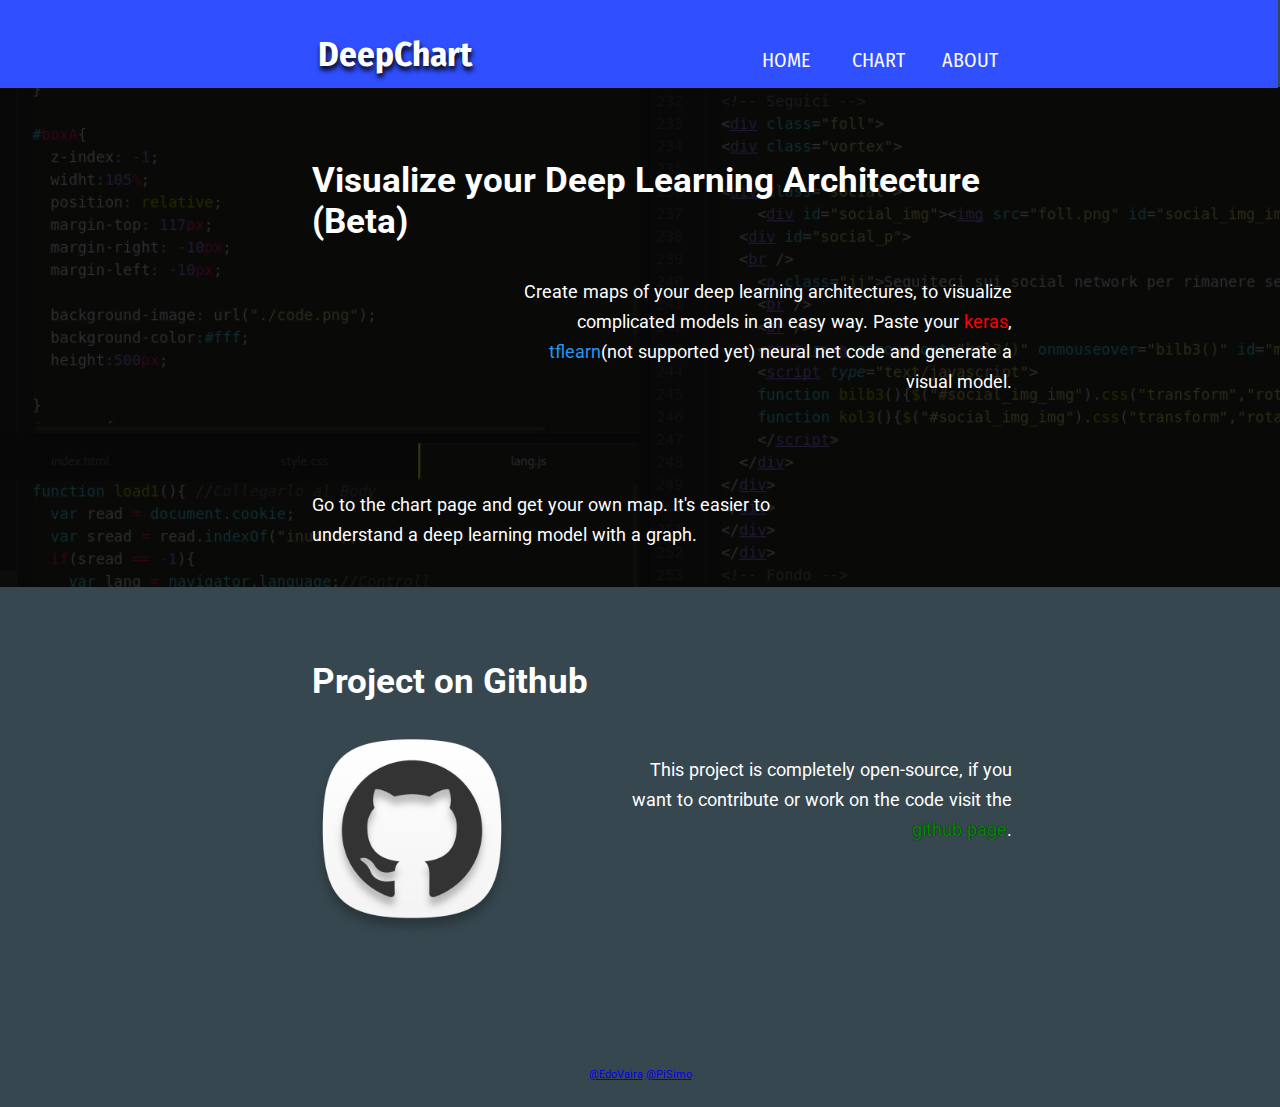
<file: index.html>
<html lang="en">
  <head>
	  <title>DeepChart</title>
    <link rel="stylesheet" type="text/css" href="./style.css">
    <link rel="shortcut icon" type="image/png" href="./favicon.png"/>

  </head>

  <!-- Body -->
  <body>
    <!-- top -->
    <div class="top">
      <div class="centered">
        <div class="title">
          <p>DeepChart</p>
        </div>

      <!-- menu' -->
      <div class="opts">

          <a href="./index.html"><div class="opt">
		  <p class="links">HOME</p>
	  </div></a>


           <a href="./chart/chart.html"><div class="opt">
		  <p class="links">CHART</p>
		   </div></a>

          <a href="./about.html"><div class="opt">
		  <p class="links">ABOUT</p>
	      </div></a>

      </div>
    </div>
    </div>
    <!-- end top -->
    <br />
    <div id="boxA">
      <div id="opacity">
      </div>
        <div id="contentA">
			<br />
			<br />
			<p id="titleP">Visualize your Deep Learning Architecture (Beta)</p>
      <div id="allig">
  			<p id="expla">
  				Create maps of your deep learning architectures, to visualize complicated models in an easy way.
  				Paste your <a id="keras">keras</a>, <a id="tflearn">tflearn</a>(not supported yet)  neural net code and generate a visual model.
  			</p>
      </div>
      <br />
      <br />
      <br />
      <p id="try">
          Go to the chart page and get your own map. It's easier to understand a deep learning model with a graph.
      </p>
        </div>

    </div>
    <div id="boxB">
      <div id="contentB">
        <br />
          <p id="titleP">
            Project on Github
          </p>
          <img src="github.png" id="github">
          <div id="allig2">
            <p id="lateral">This project is completely open-source,  if you want to contribute or work on the code visit the <a href="https://github.com/PiSimo/DeepChart" style="text-decoration:none;color:#088A08;text-shadow:0px 0px 1px #000;">github page</a>.</p>
          </div>
      </div>

    </div>
      <div class="footer">
	      <center><p><a style="text-decotaion:none;" href="https://github.com/EdoVaira" >@EdoVaira</a> <a href="https://github.com/PiSimo" styl="text-decoration:none;">@PiSimo</a></p></center>
      </div>


  </body>
  <!-- ! -->
  </html>
</file>
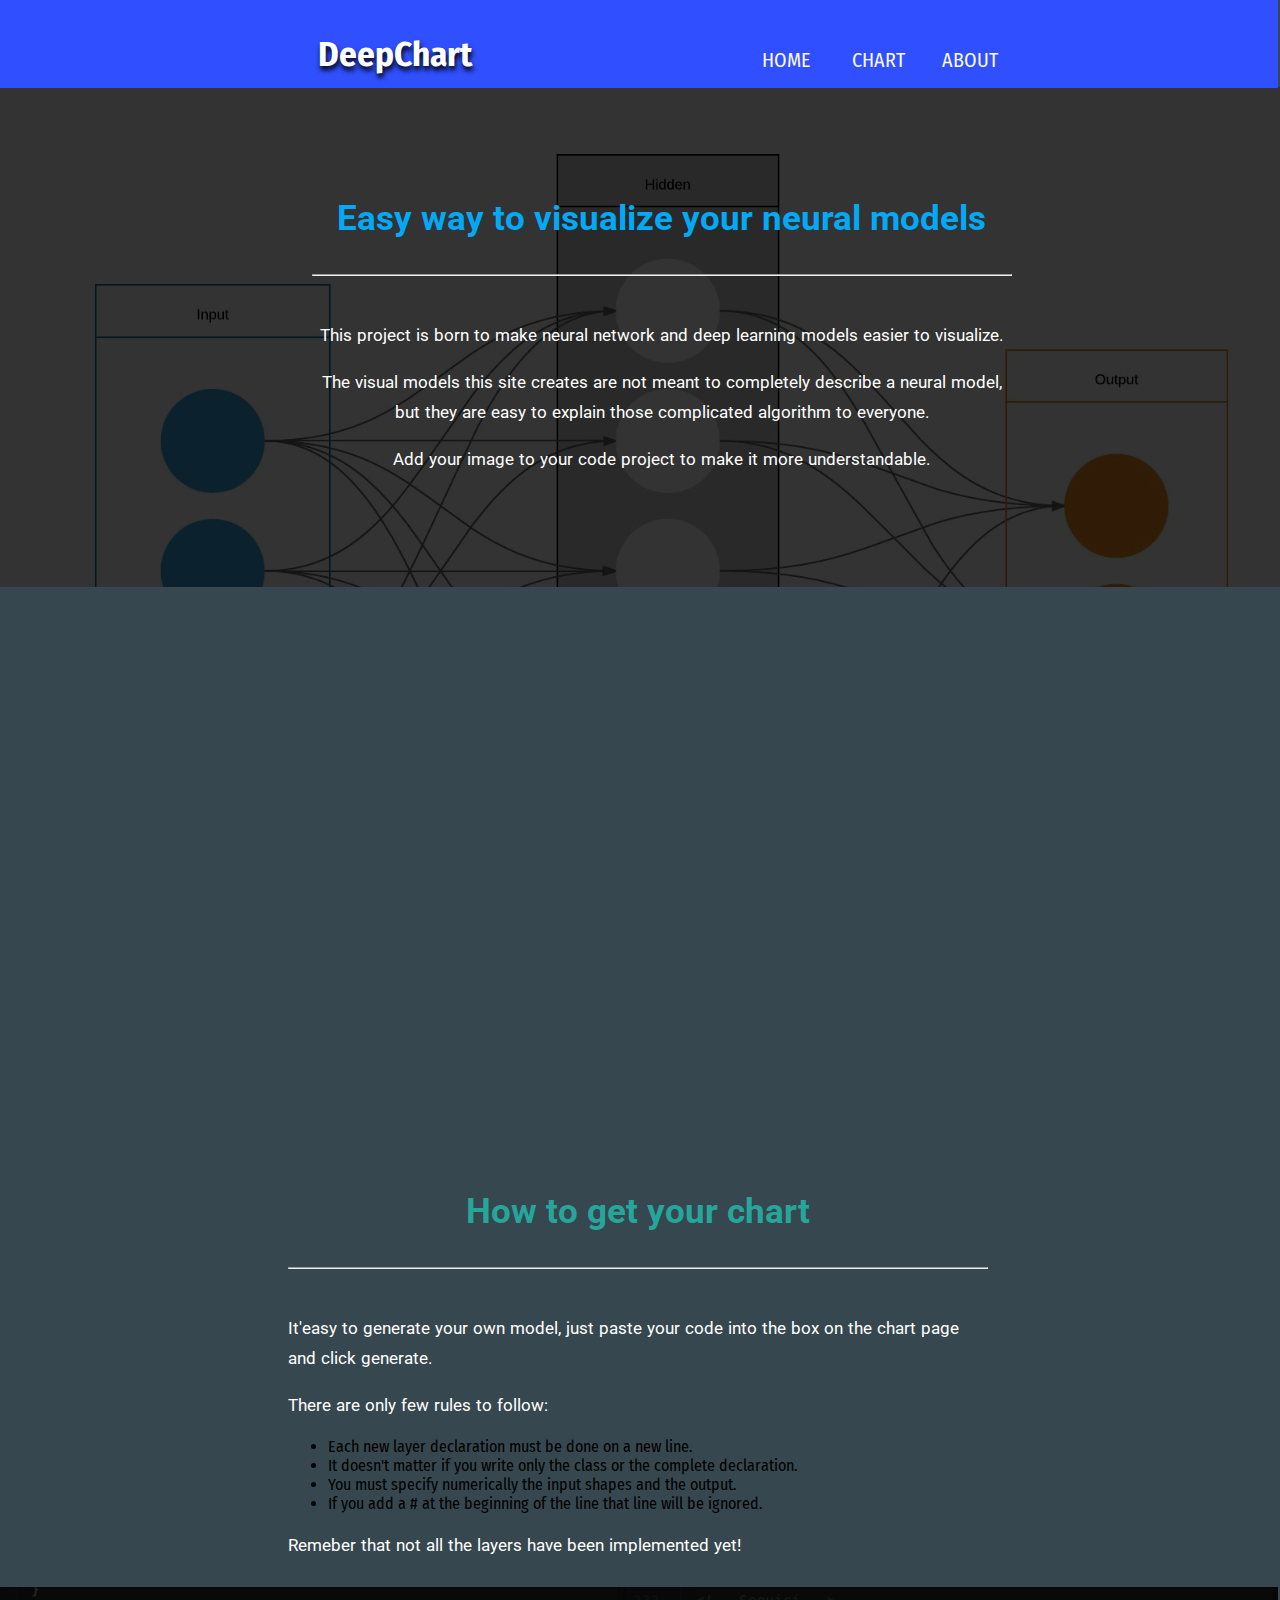
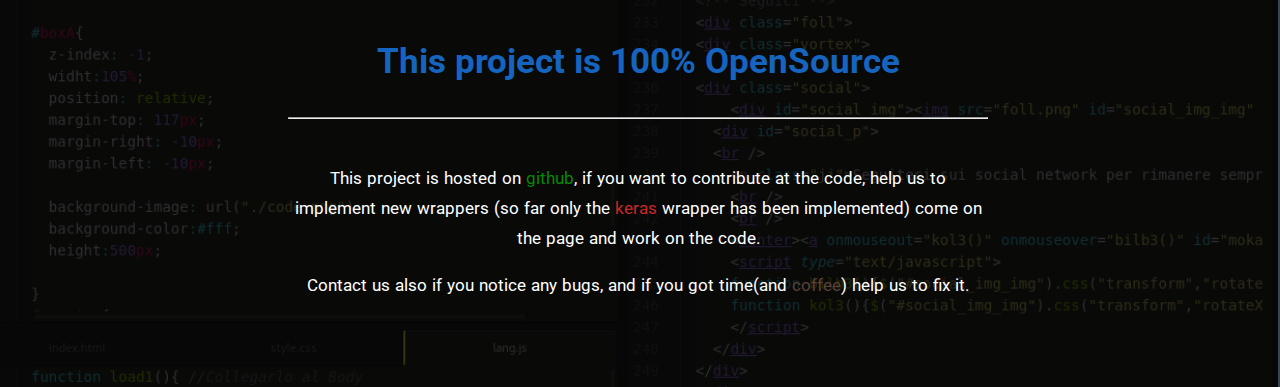
<file: about.html>
<html lang="en">
  <head>
	  <title>DeepChart</title>
    <link rel="stylesheet" type="text/css" href="./style.css">
    <link rel="stylesheet" type="text/css" href="./about_style.css">
    <link rel="shortcut icon" type="image/png" href="./favicon.png"/>

  </head>

  <!-- Body -->
  <body>
    <!-- top -->
    <div class="top">
      <div class="centered">
        <div class="title">
          <p>DeepChart</p>
        </div>

      <!-- menu' -->
      <div class="opts">

          <a href="./index.html"><div class="opt">
		  <p class="links">HOME</p>
	  </div></a>


           <a href="./chart/chart.html"><div class="opt">
		  <p class="links">CHART</p>
		   </div></a>

          <a href="./about.html"><div class="opt">
		  <p class="links">ABOUT</p>
	      </div></a>

      </div>
    </div>
    </div>
    <!-- end top -->
    <br />
    <div id="boxA" style=";background-color:#455a64;background-image: url('neurons.jpg');">
      <div id="opacity">
      </div>
        <div class="contA">
        	<br />
        	<br />
          <br />
          <br />
        	  <center><p id="titleP" style="color:#03a9f4 !important;">Easy way to visualize your neural models</p></center>
            <hr />
            <br />
            <p class="textP">This project is born to make neural network and deep learning models easier to visualize.</p>
        	  <p class="textP">The visual models this site creates are not meant to completely describe a neural model, but they are easy to explain those complicated algorithm to everyone.</p>
            <p class="textP">Add your image to your code project to make it more understandable.</p>
        </div>

    </div>
    <div class="boxB">
      <div class="contB">
        <br />
        <center><p id="titleP" style="color:#26a69a;">How to get your chart</p></center>
        <hr />
        <br />
        <p class="textJ">It'easy to generate your own model, just paste your code into the box on the chart page and click generate.</p>
        <p class="textJ">There are only few rules to follow:</p>
        <ul>
          <li> Each new layer declaration must be done on a new line.
          <li> It doesn't matter if you write only the class or the complete declaration.
          <li> You must specify numerically the input shapes and the output.
          <li> If you add a # at the beginning of the line that line will be ignored.
        </ul>
        <p class="textJ">Remeber that not all the layers have been implemented yet!</p>
      </div>
    </div>

    <div class="boxC">
      <div id="opacity" style="height:400px;">
      </div>

      <div class="contC">
        <br />
        <center><p id="titleP" style="color:#1565c0;">This project is 100% OpenSource</p></center>
        <hr />
        <br />
        <p class="textP">This project is hosted on <a href="https://github.com/PiSimo/DeepChart" style="text-decoration:none;color:#088A08;text-shadow:0px 0px 1px #000;">github</a>, if you want to contribute
        at the code, help us to implement new wrappers (so far only the <a href="https://keras.io/" style="color:#c62828;text-decoration:none;">keras</a> wrapper has been implemented) come on the page and work on the code.</p>

        <p class="textP">Contact us also if you notice any bugs, and if you got time(and <a style="color:#5d4037;">coffee</a>) help us to fix it.</p>
    </div>
    </div>


  </body>
  <!-- ! -->
  </html>
</file>
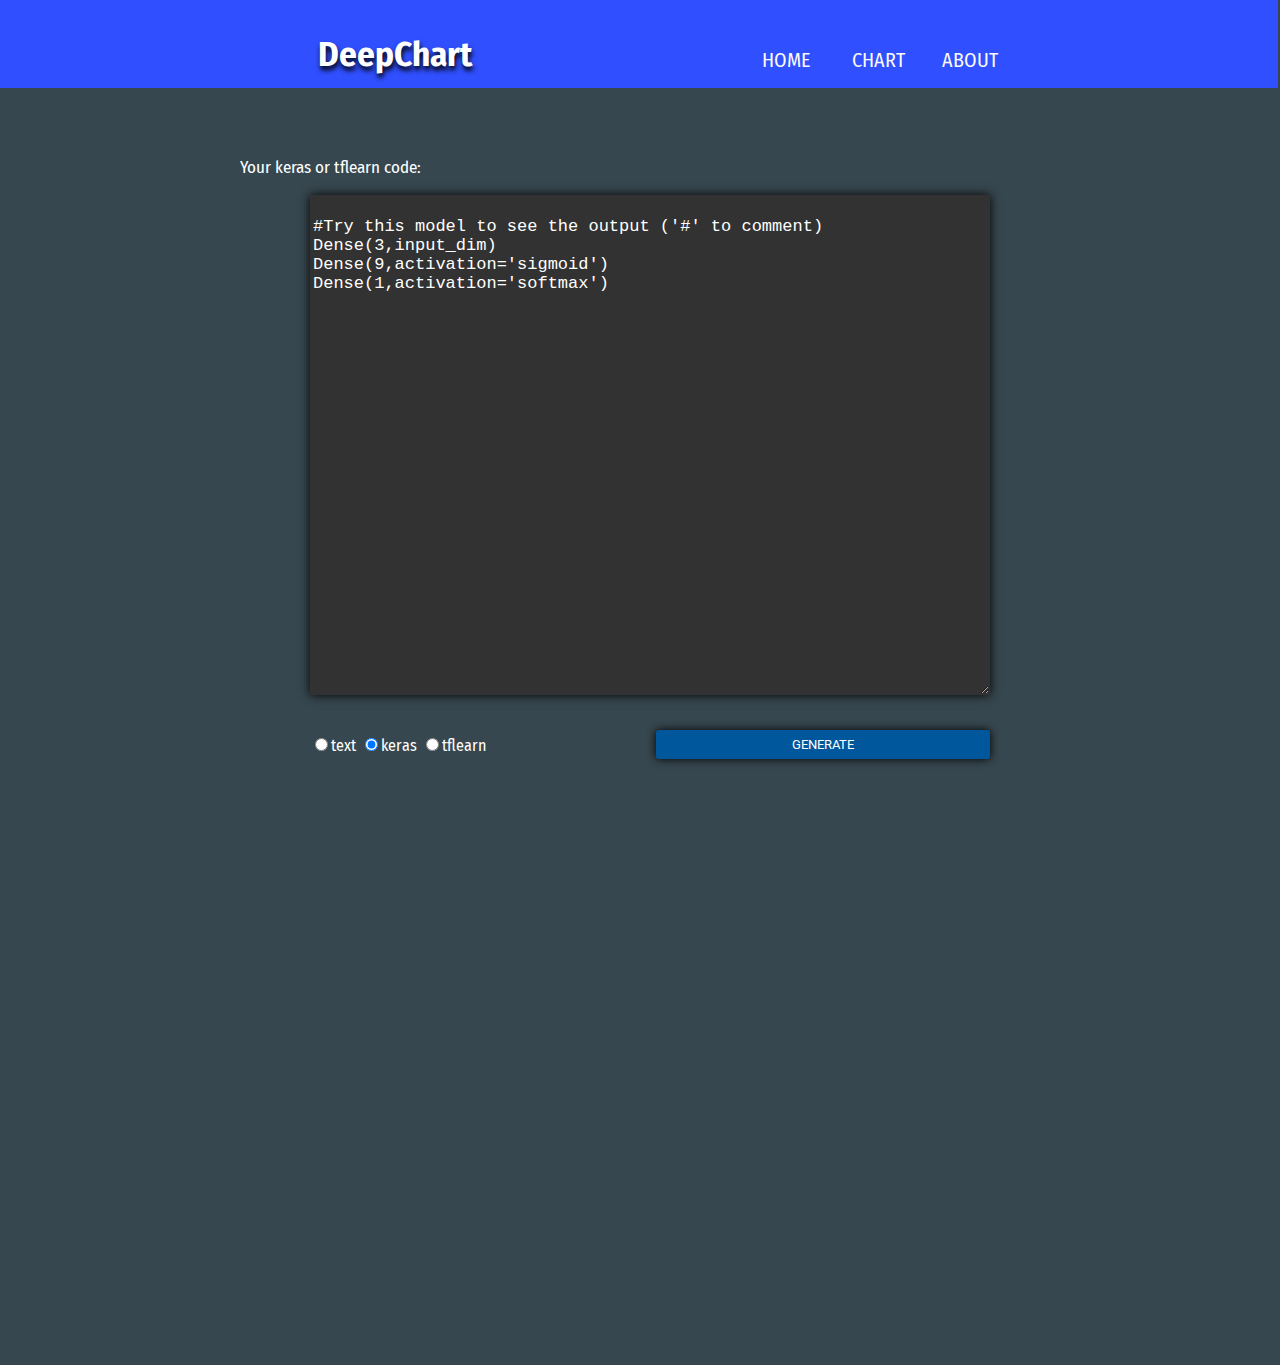
<file: chart.html>
<html lang="en">
<head>
  <title>DeepChart</title>
  <!--<meta content='width=device-width, initial-scale=1.0, maximum-scale=1.0, user-scalable=0' name='viewport' />-->
  <link rel="stylesheet" type="text/css" href="./style.css">
  <link rel="stylesheet" type="text/css" href="./chart_style.css">
  <link rel="shortcut icon" type="image/png" href="./favicon.png"/>
  <script src="./jquery.min.js"></script>

</head>

<!-- Body -->
<body>
  <!-- top -->
  <div class="top">
    <div class="centered">
      <div class="title">
        <p>DeepChart</p>
      </div>

    <!-- menu' -->
    <div class="opts">
        
          <div class="opt">
		  <a href="./index.html"><p class="links">HOME</p></a>
          </div>
        
       
          <div class="opt">
		  <a href="./chart.html"><p class="links">CHART</p></a>
        </div>
        
          <div class="opt">
		  <a href="./about.html"><p class="links">ABOUT</p></a>
        </div>
      
</div>
  </div>
  </div>
  <!-- end top -->
  <br />

  <div class="main">
    <p id="code">Your keras or tflearn code:</p>
    <textarea class="enter_stuff" rows="13">           
#Try this model to see the output ('#' to comment)
Dense(3,input_dim)
Dense(9,activation='sigmoid')	
Dense(1,activation='softmax')
</textarea>

    <div class="options">
      <input type="radio" name="code_type" value="plaintxt">text</input>
      <input type="radio" name="code_type" value="keras" checked>keras</input>
      <input type="radio" name="code_type" value="tflearn">tflearn</input>

      <button class="press" id="btn">
        GENERATE
      </button>
    </div>
    <br /><br />
      <canvas>
        Your browser doesn't support canvas :'(
      </canvas>

  </div>

<script src="main.js"></script>
</body>
<!-- ! -->
</html>
</file>
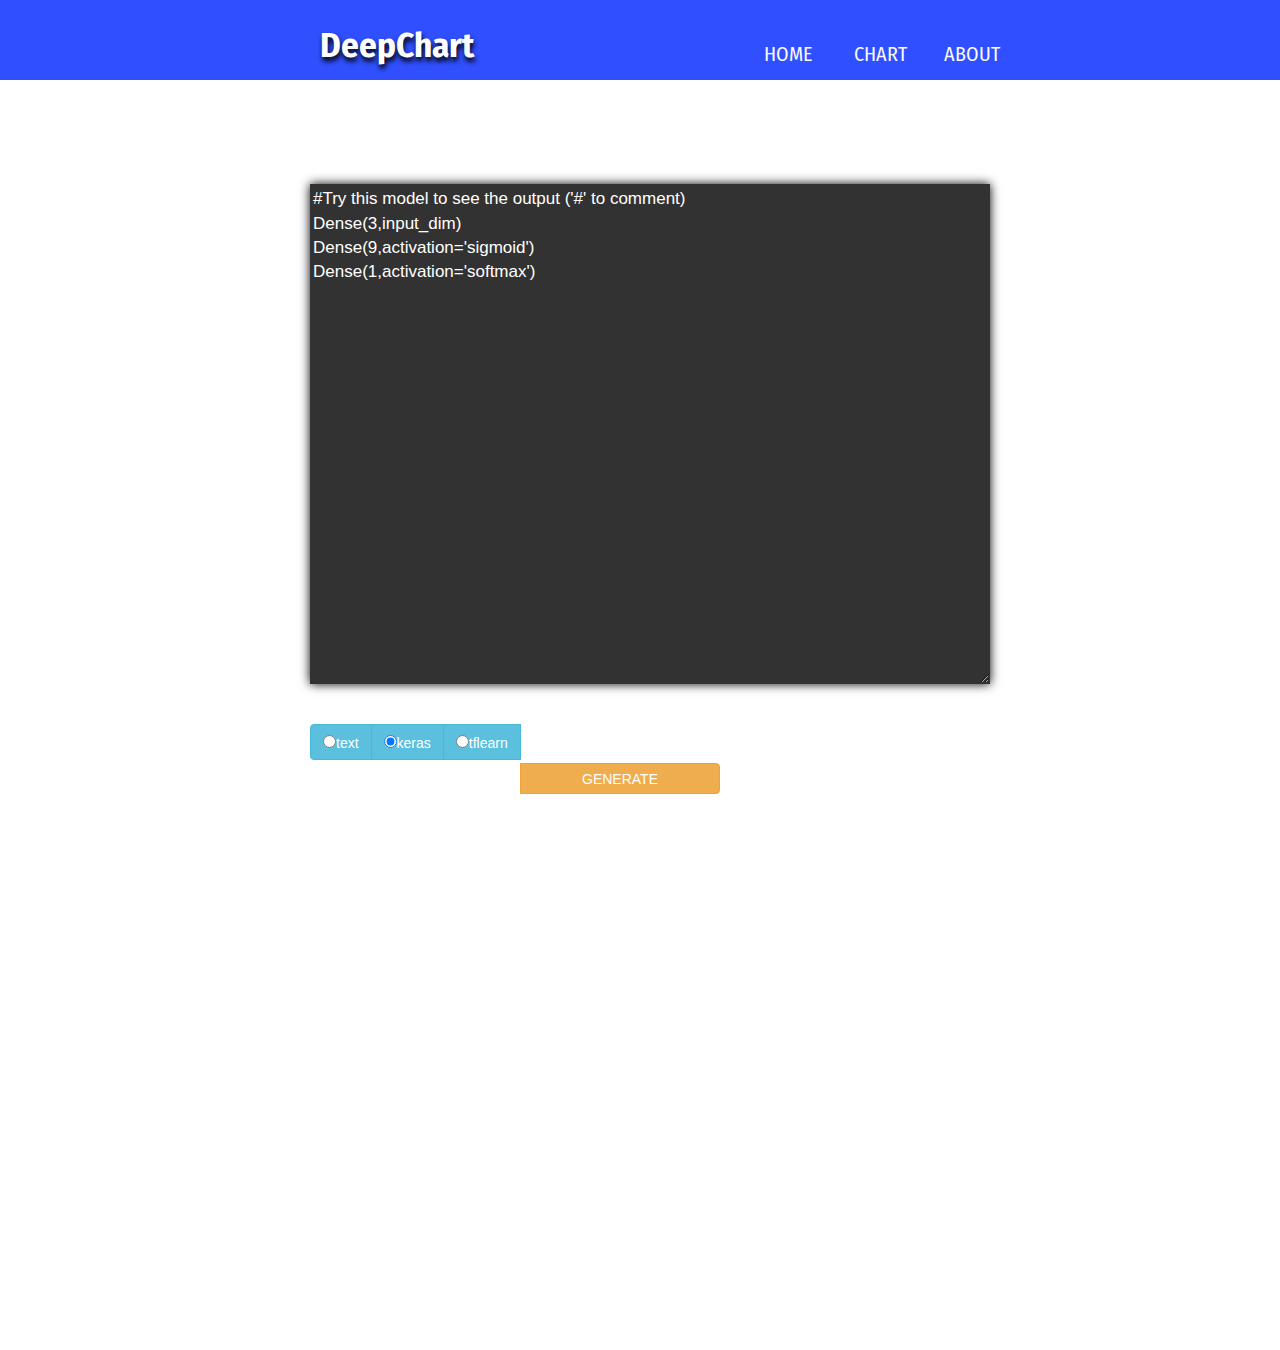
<file: chart/chart.html>
<html lang="en">
<head>
  <title>DeepChart</title>
  <!--<meta content='width=device-width, initial-scale=1.0, maximum-scale=1.0, user-scalable=0' name='viewport' />-->
  <link rel="stylesheet" type="text/css" href="https://pisimo.github.io/DeepChart/style.css">
  <link rel="stylesheet" type="text/css" href="./chart_style.css">
  <link rel="shortcut icon" type="image/png" href="https://pisimo.github.io/DeepChart/favicon.png"/>
  <link rel="stylesheet" href="https://maxcdn.bootstrapcdn.com/bootstrap/3.3.7/css/bootstrap.min.css">
  <script src="./jquery.min.js"></script>

</head>

<!-- Body -->
<body>
  <!-- top -->
  <div class="top">
    <div class="centered">
      <div class="title">
        <p>DeepChart</p>
      </div>

    <!-- menu' -->
   <div class="opts">
        
          <a href="https://pisimo.github.io/DeepChart/"><div class="opt">
		  <p class="links">HOME</p>
	  </div></a>
        
       
           <a href="./chart.html"><div class="opt">
		  <p class="links">CHART</p>
		   </div></a>
        
          <a href="https://pisimo.github.io/DeepChart/about.html"><div class="opt">
		  <p class="links">ABOUT</p>
	      </div></a>
      
      </div>
  </div>
  </div>
  <!-- end top -->
  <br />

  <div class="main">
    <p id="code">Your keras or tflearn code:</p>
    <textarea class="enter_stuff" rows="13">#Try this model to see the output ('#' to comment)
Dense(3,input_dim)
Dense(9,activation='sigmoid')	
Dense(1,activation='softmax')
</textarea>

    <div class="options btn-group" data-toogle='buttons'>
      <label class='btn btn-info'>
	      <input type="radio" name="code_type" value="plaintxt">text
      </label>
      <label class='btn btn-info'>
      	<input type="radio" name="code_type" value="keras" checked>keras
       </label>
      	<label class='btn btn-info'>
      		<input type="radio" name="code_type" value="tflearn">tflearn
	</label>
      <button class="btn btn-warning btn-md press"> 
        GENERATE
      </button>
    </div>
    <br /><br />
      <canvas>
        Your browser doesn't support canvas :'(
      </canvas>

  </div>

<script src="main.js"></script>
</body>
<!-- ! -->
</html>
</file>
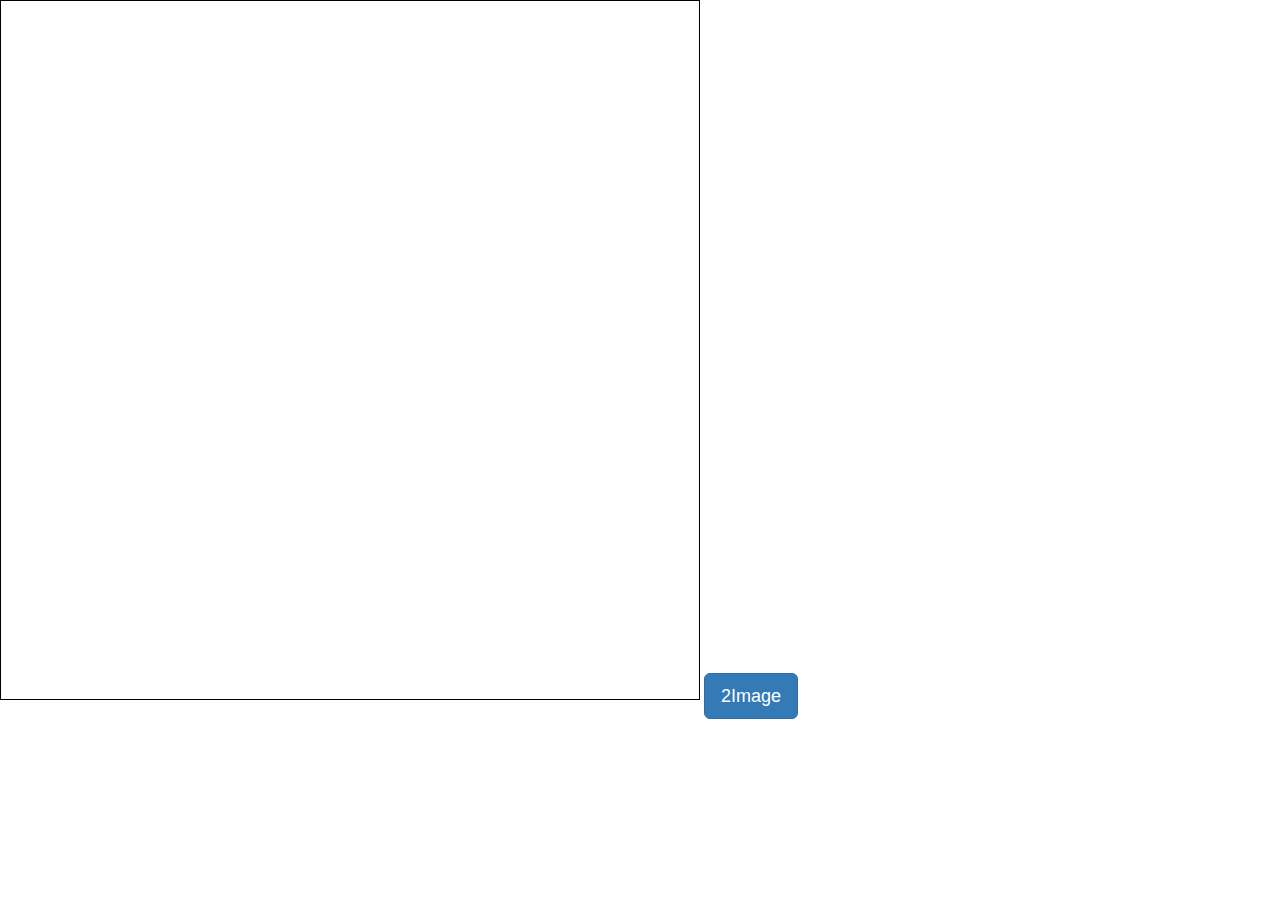
<file: chart/chart_.html>
<html>
<body>
<meta charset="utf-8" />
<title>TestChart</title>
<link href="https://fonts.googleapis.com/css?family=Roboto+Condensed" rel="stylesheet"> 
<link rel="stylesheet" href="https://maxcdn.bootstrapcdn.com/bootstrap/3.3.7/css/bootstrap.min.css" integrity="sha384-BVYiiSIFeK1dGmJRAkycuHAHRg32OmUcww7on3RYdg4Va+PmSTsz/K68vbdEjh4u" crossorigin="anonymous">
<canvas id="canv" style="width:700px;height:700px;border:1px solid black;">

</canvas>
<button onclick="dosome()" class="btn btn-primary btn-lg">2Image</button>

<script>
var canvas = document.getElementById("canv");
var ctx = canvas.getContext('2d');
canvas.width=2000
canvas.height=2000

//.... 
function getRandomInt(min, max) {
  min = Math.ceil(min);
  max = Math.floor(max);
  return Math.floor(Math.random() * (max - min)) + min;
}

//Draw CNN
function drawCNN(p,wid,hei,nlayer){
  var names = ["CnnRed.png","CnnYellow.png","CnnBlue.png","CnnGreen.png"]
  var img = new Image()
  img.addEventListener('load', function() {
    ctx.drawImage(img,p[0],p[1],300,300)
  });
  
  var c = getRandomInt(0,4)
  img.src = "./imgs/"+names[c]
  
  
  ctx.font = '40px Roboto '
  ctx.fillText(String(wid),p[0]+110,p[1]+380) //width text
  ctx.fillText(String(hei),p[0]-80,p[1]+170) //length text
}

//Drawing dense layers
function drawFc(p,n){
	var img = new Image();
	img.addEventListener('load',function(){
		ctx.drawImage(img,p[0],p[1]
	});
	var name = "";
	var width = 0;
	switch(n){
		case 1:
		name = "./imgs/nn1.png";
		width = 50;
		break;
		case 2:
		name = "./imgs/nn2.png";
		width= 100;
		case 3:
		name = "./imgs/nn3.png";
		width=150;
		default:
		name = "./imgs/nnn.png";
		width = 200;
	}
	img.src = name;
	 var center = ((p[0]+(p[0]+width))/2) -10;
	ctx.fillText(String(n),
}

//Connect CNN with CNN and Pools
function connectCNN(pos_one,pos_two){
		ctx.beginPath()
		ctx.strokeStyle = "#FFEB00"
		ctx.moveTo(pos_one[0],pos_one[1]+300)
		ctx.lineTo(pos_two[0]+20,pos_two[1]+150)
		
		ctx.moveTo(pos_one[0]+270,pos_one[1]+300)
		ctx.lineTo(pos_two[0]+294,pos_two[1]+2)
		
		ctx.lineWidth=5
		ctx.stroke()
}


//Test
a = [200,200]
b = [200,600]
c = [200,1000]
drawCNN(a,40,40,17)
drawCNN(b,40,40,17)
drawCNN(c,17,17,17)
connectCNN(a,b)
connectCNN(b,c)


/Button
function dosome(){
var img = canvas.toDataURL('image/png')//.replace('image/png','image-octet-stream');
window.location.href=img;
}
</script>
</body>
</html>
</file>
<file: style.css>
@import url('https://fonts.googleapis.com/css?family=Fira+Sans+Condensed');
@import url('https://fonts.googleapis.com/css?family=Roboto');

body{
  background-color:  #37474f;
  font-family: 'Fira Sans Condensed', sans-serif;
}

.top{
  z-index: 17;
  position:fixed;
  font-family: 'Fira Sans Condensed', sans-serif;
  width:100%;
  margin-left: -10px;
  margin-top: -10px;
  margin-right: -10px;
  height: 90px;
  background-color:   #304ffe;
}
.centered{
  margin-left: auto;
  margin-right: auto;
  max-width:700px;
}
.title{
margin-left:30;
  float:left;
  color:white;
  font-size:35px;
  font-style:none;
  font-weight: bold;
  padding:none;
  text-shadow: 1px 4px 5px  #000;
}
.opts{
  float:left;
  width:280px;
  height: 90px;
  margin-left: 230px;
}
.opt{
  float:left;
  max-width:90px;
  height: 90px;
  margin-left: px;
}
.opt a{
  text-decoration: none;
}
.links{
  color:#fafafa;
  font-size:20px;
  margin-top: 50px;
  margin-left: 60px;
  transition-duration: 1s;
}
.opt:hover{
  text-shadow: 0px 0px 10px #fff;
}

#boxA{
  z-index: -4;
  width:105%;
  margin-top: 60px;
  margin-right: -10px;
  margin-left: -10px;
  position:relative;
  background-image: url("./code.png");
  background-repeat: no-repeat;
  background-size: cover;
  background-color:#fff;
  height:500px;

}
#opacity{
/*background-color: #37474f;
opacity: 0.8;*/
background: rgba(0,0,0,0.8);
z-index: -1;
height: 500px;
}
#contentA{
  width:700px;
  height: 500px;
  margin-left: auto;
  margin-right: auto;
  z-index: 50;
  margin-top: -500px;

}
#titleP{
	color:white;
	font-size:35px;
	font-family: 'Roboto', sans-serif;
	font-weight:bold;
  z-index: 5;
}
#allig{
  text-align: right;
}
#expla{
	width:500px;
	font-size:18;
	word-spacing:1px;
	line-height:30px;
	font-family: 'Roboto', sans-serif;
	margin-left:200px;
	color:#ffffff;
	font-size:17px:
  text-align:right;


}
#try{
  text-align: left;
	font-family: 'Roboto', sans-serif;
  z-index: 80;
  font-size: 18;
  width:500px;
  word-spacing: 1px;
  line-height: 30px;
  color:#fff;
}
#keras{
  color:rgba(255,0,0,1  );
  text-decoration: none;
}
#tflearn{
  color:#2196f3;
}
/*** Box B***/
#boxB{
  background-color:#37474f;
  z-index: -1;
  width:105%;
  margin-left: auto;

  margin-right: -10px;
  margin-left: -10px;
	margin-top:20px;
  margin-bottom:-50px;
  height:500px;
}
#contentB{
  width:700px;
  height: 230px;
  margin-left: auto;
  margin-right: auto;

}
#gititle{
  margin-left: auto;
  font-family: 'Roboto', sans-serif;
  font-size: 27;
  color:#fff;
}
#github{
  width:200px;
  float:left;
}
#allig2{
  text-align: right;
  float:right;
}
#lateral{
  width:400px;
  font-size:18;
  word-spacing:1px;
  line-height:30px;
  font-family: 'Roboto', sans-serif;
  color:#ffffff;
  font-size:17px:

}

.foter{
  text-align: center;
  margin-left: auto;
  margin-right: auto;
  width:200px;
}
.footer p{
  font-size:11px;
  font-family: 'Roboto', sans-serif;
  color:#ffffff;
}
</file>
<file: about_style.css>
.textP{
  width:700px;
	font-size:18;
	word-spacing:1px;
	line-height:30px;
	font-family: 'Roboto', sans-serif;
	color:#fff;
	font-size:17px;
  text-align: center;
}
.textJ{
  width:700px;
	font-size:18;
	word-spacing:1px;
	line-height:30px;
	font-family: 'Roboto', sans-serif;
	color:#fff;
	font-size:17px;
}
.contA{
  width:700px;
  height: 500px;
  margin-left: auto;
  margin-right: auto;
  z-index: 50;
  margin-top: -500px;

}
.boxB{
  z-index: -4;
  margin-top: 10px;
  margin-right: -10px;
  margin-left: -10px;
  margin-top: 550px;
  position:absolute;
  height:450px;
  width:100%;
}
.contB{
  width:700px;
  margin-left: auto;
  margin-right: auto;
}

.boxC{
  z-index: -4;
  background-image: url("./code.png");
  background-repeat: no-repeat;
  background-size: cover;
  background-color:#fff;
  margin-right: -10px;
  margin-left: -10px;
  margin-top: 1000px;
  position:absolute;
  height:400px;
  width:100%;
}
.contC{
  width:700px;
  margin-top: -400px;
  margin-left: auto;
  margin-right: auto;
  height: 400px;
}
</file>
<file: chart_style.css>
.main{
  max-width:800px;
  margin-left: auto;
  margin-right: auto;
  min-height: 1200px;
  margin-top: 130px;
}
#code{
  color:#fff;
  font-size:17px;

}
.enter_stuff{
  width:680px;
  height: 500px;
  background-color: #323232;
  margin-left: 70px;
  color:#fff;
  font-size: 17px;
  border-style: solid;
  border-color: #323232;
  box-shadow: 0px 0px 10px black;
}
.options{
  width:680px;
  color:#fff;
  margin-top: 40px;
  margin-left: 70px;
}
.press{
  float:right;
  cursor: pointer;
}
#btn{
  background-color:#01579B;
  border:none;
  border-radius:3px;
  color:#fff;
  margin-top:-5px;
  padding:1% 20%;
  font-family:'Roboto', sans-serif;
  text-align:center;
  transition-duration:1s;
  text-decoration:none;
  box-shadow: 0px 0px 10px #000;
  
}
#btn:hover{
  background-color:#283593;
  
}
</file>
<file: chart/chart_style.css>
.top{
  margin-left:0px!important;
}
.title{
  
  margin-top:30px !important;
}
.main{
  max-width:800px;
  margin-left: auto;
  margin-right: auto;
  min-height: 1200px;
  margin-top: 130px;
}
#code{
  color:#fff;
  font-size:17px;

}
.enter_stuff{
  width:680px;
  height: 500px;
  background-color: #323232;
  margin-left: 70px;
  color:#fff;
  font-size: 17px;
  border-style: solid;
  border-color: #323232;
  box-shadow: 0px 0px 10px black;
}
.options{
  width:460px;
  color:#fff;
  margin-top: 40px;
  margin-left: 70px;
}
.press{
  width:200px;
  padding:1% !important;
  margin-top:39px;
  float:right!important;
  cursor: pointer;
  margin-right:50px !important;
}
</file>
